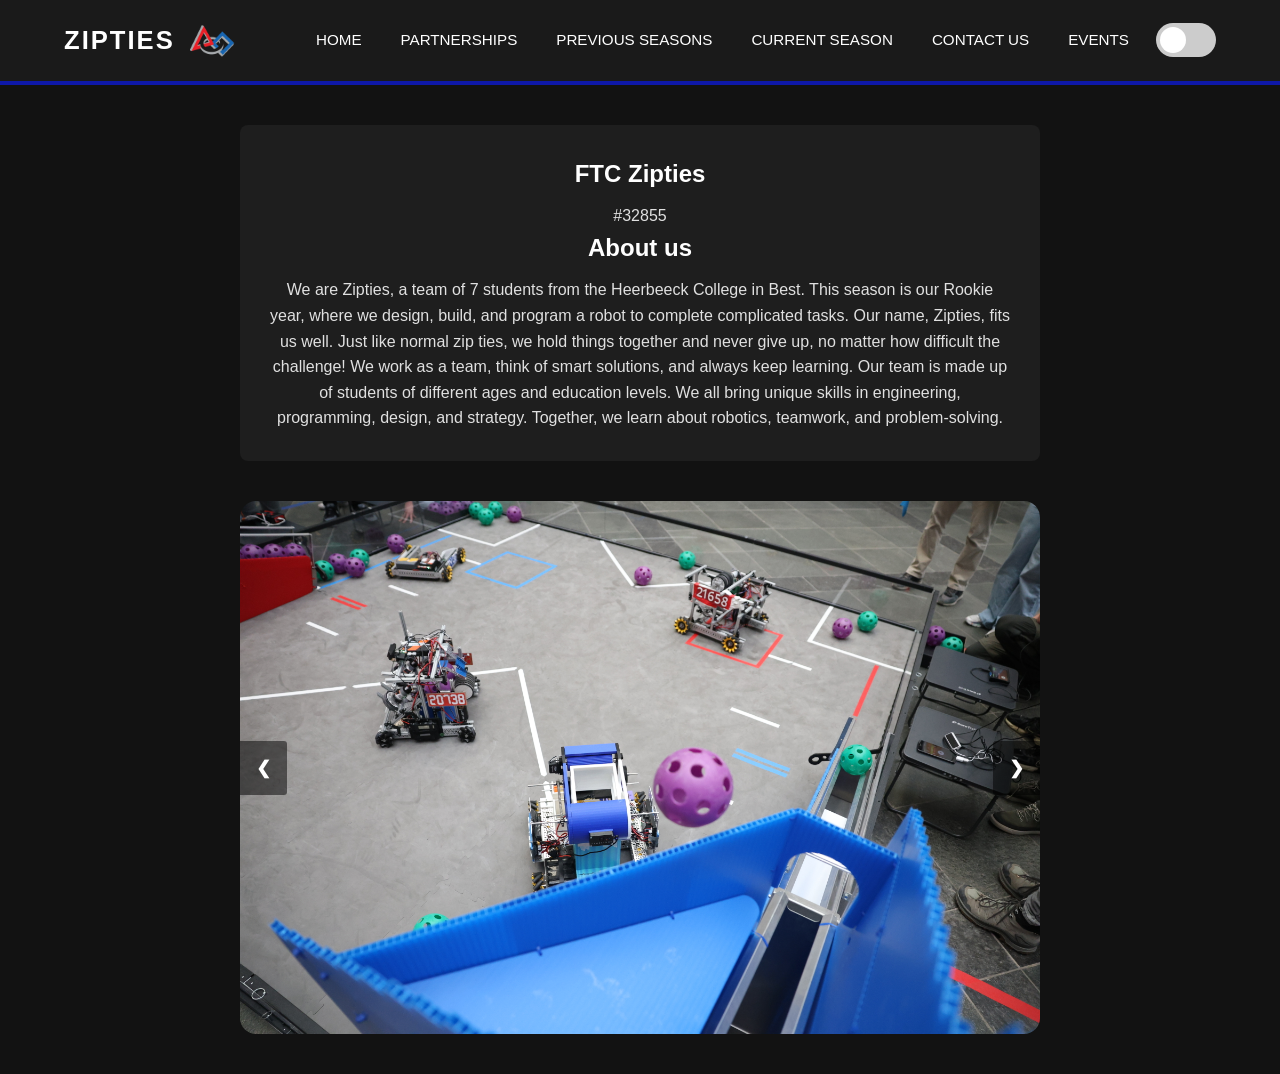
<file: index.html>
<!DOCTYPE html>
<html lang="en">
<head>
    <meta charset="UTF-8">
    <meta name="viewport" content="width=device-width, initial-scale=1.0">
    <link rel="stylesheet" href="styles.css">
    <link rel="icon" type="image/x-icon" href="images/logo_images/favicon.png">
    <title>Zipties</title>
</head>
<body>
    <header class="header-container">
        <div class="logo">
            <a href="index.html">Zipties</a>
            <img src="images/logo_images/ftc-logo.png" alt="FTC Logo" class="header-ftc-logo">
        </div>
        <nav class="navigatie_balk">
    <a href="./index.html">Home</a>  
    <a href="./partnerships.html">Partnerships</a>    
    <a href="./previous_seasons.html">Previous seasons</a>
    <a href="./current_season.html">Current season</a>
    <a href="./contact_info.html">Contact us</a>
    <a href="./events.html">Events</a>
            <label class="switch">
                <input type="checkbox" id="theme-toggle">
                <span class="slider round"></span>
            </label>
        </nav>
    </header>
    
    <section class="introduction">
        <h1>FTC Zipties</h1>
        <span>#32855</span>
        <h2>About us</h2>
        <p>We are Zipties, a team of 7 students from the Heerbeeck College in Best. This season is our Rookie year, where we design, build, and program a robot to complete complicated tasks. Our name, Zipties, fits us well. Just like normal zip ties, we hold things together and never give up, no matter how difficult the challenge! We work as a team, think of smart solutions, and always keep learning. Our team is made up of students of different ages and education levels. We all bring unique skills in engineering, programming, design, and strategy. Together, we learn about robotics, teamwork, and problem-solving.</p>
    </section>

    <div class="carousel-container">
      <div class="carousel-slide fade">
        <img src="images/carousel_images/photo1.png" alt="Our robot scoring points in a competition">
      </div>
      <div class="carousel-slide fade">
        <img src="images/carousel_images/photo2.png" alt="The robot moving on the field">
      </div>
      <div class="carousel-slide fade">
        <img src="images/carousel_images/photo3.png" alt="Our robot during inspection">
      </div>

      <button type="button" class="prev-btn" onclick="changeSlide(-1)" aria-label="Previous slide">&#10094;</button>
      <button type="button" class="next-btn" onclick="changeSlide(1)" aria-label="Next slide">&#10095;</button>
    </div>

    <script src="features.js"></script>
</body>
</html>
</file>
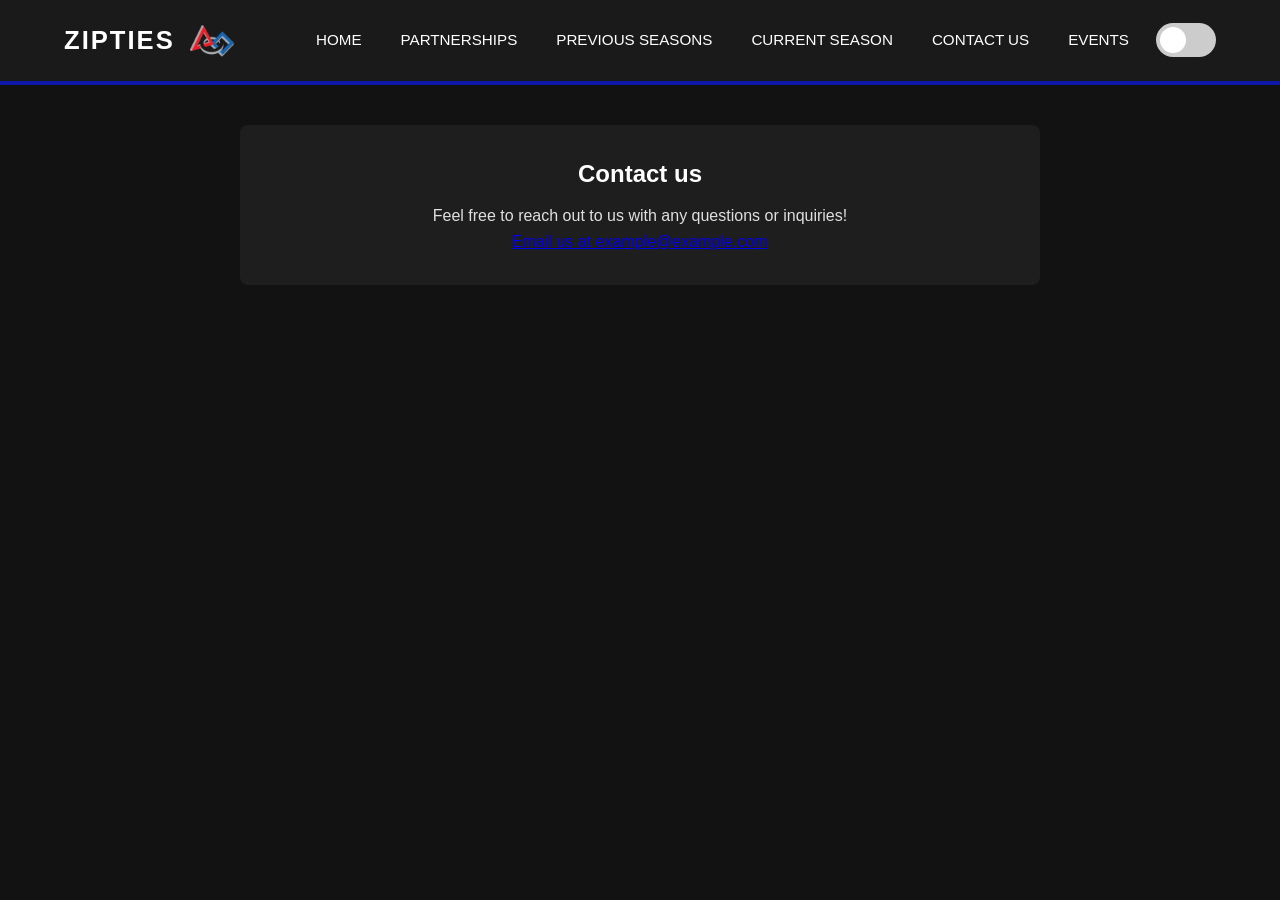
<file: contact_info.html>
<!DOCTYPE html>
<html lang="en">
<head>
    <meta charset="UTF-8">
    <meta name="viewport" content="width=device-width, initial-scale=1.0">
    <link rel="stylesheet" href="styles.css">
    <link rel="icon" type="image/png" href="images/logo_images/favicon.png">
    <title>Zipties-Contact</title>
</head>
<meta name="viewport" content="width=device-width, initial-scale=1.0">
<body>
    <header class="header-container">
        <div class="logo">
            <a href="index.html">Zipties</a>
            <img src="images/logo_images/ftc-logo.png" alt="FTC Logo" class="header-ftc-logo">
        </div>
<nav class="navigatie_balk">
    <a href="./index.html">Home</a>  
    <a href="./partnerships.html">Partnerships</a>    
    <a href="./previous_seasons.html">Previous seasons</a>
    <a href="./current_season.html">Current season</a>
    <a href="./contact_info.html">Contact us</a>
    <a href="./events.html">Events</a>
    <label class="switch">
        <input type="checkbox" id="theme-toggle">
        <span class="slider round"></span>
    </label>
</nav>
    </header>
    
    <section class="introduction">
        <h1>Contact us</h1>
        <p>Feel free to reach out to us with any questions or inquiries!</p>
        <a href="mailto:example@example.com?subject=hallo&body=Voorbeeld">Email us at example@example.com</a>
    </section> 

    <script src="features.js"></script>
</body>
</html>
</file>
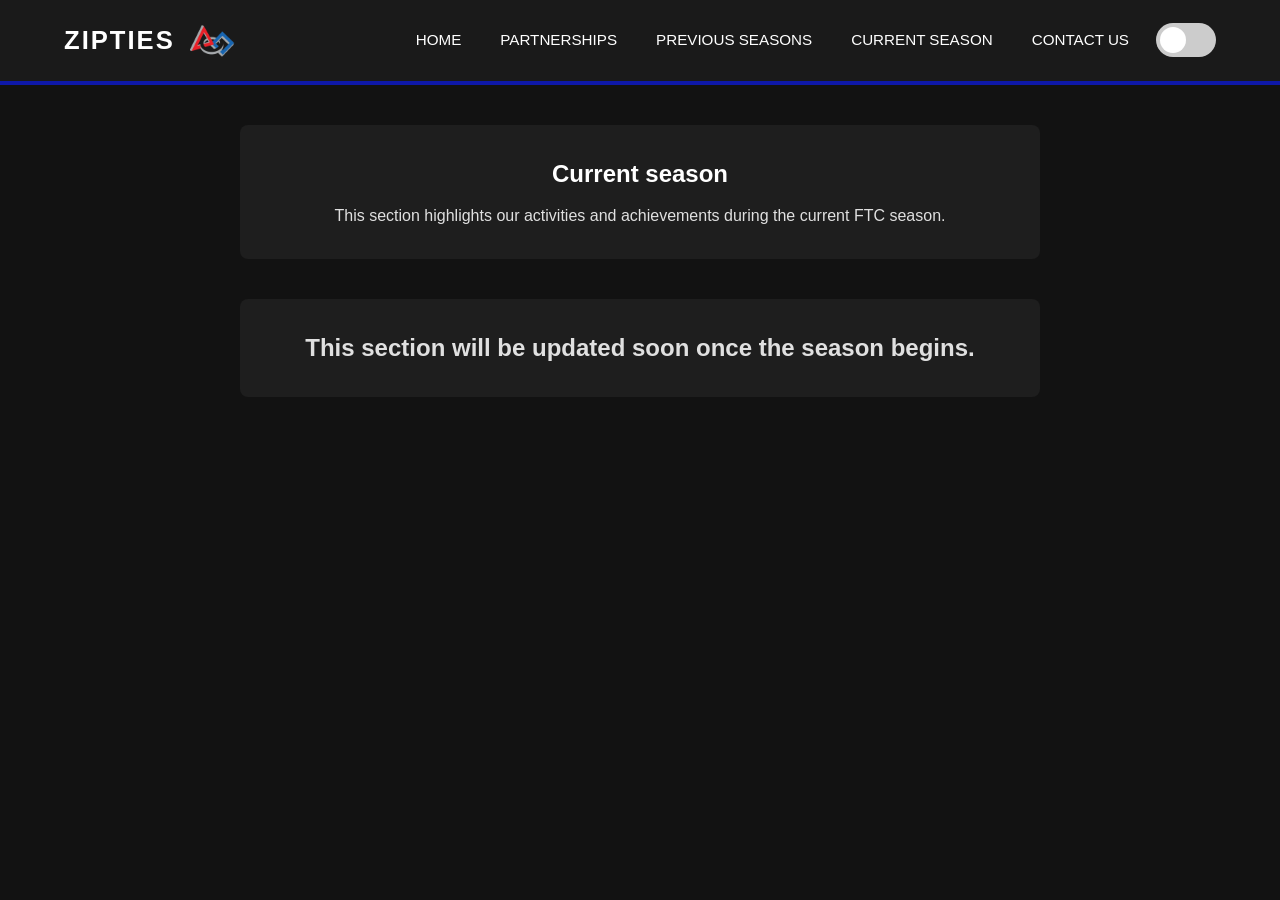
<file: current_season.html>
<!DOCTYPE html>
<html lang="en">
<head>
    <meta charset="UTF-8">
    <meta name="viewport" content="width=device-width, initial-scale=1.0">
    <link rel="stylesheet" href="styles.css">
    <link rel="icon" type="image/png" href="images/logo_images/favicon.png">
    <title>Zipties-Current Season</title>
</head>
<meta name="viewport" content="width=device-width, initial-scale=1.0">
<body>
    <header class="header-container">
        <div class="logo">
            <a href="index.html">Zipties</a>
            <img src="images/logo_images/ftc-logo.png" alt="FTC Logo" class="header-ftc-logo">
        </div>
<nav class="navigatie_balk">
    <a href="./index.html">Home</a>  
    <a href="./partnerships.html">Partnerships</a>    
    <a href="./previous_seasons.html">Previous seasons</a>
    <a href="./current_season.html">Current season</a>
    <a href="./contact_info.html">Contact us</a>
    <label class="switch">
        <input type="checkbox" id="theme-toggle">
        <span class="slider round"></span>
    </label>
</nav>
    </header>
    
    <section class="introduction">
        <h1>Current season</h1>
        <p>This section highlights our activities and achievements during the current FTC season.</p>
    </section>

<section class="informatie">
<h1>This section will be updated soon once the season begins.</h1>
<p><p>

    <script src="features.js"></script>
</body>
</html>
</file>
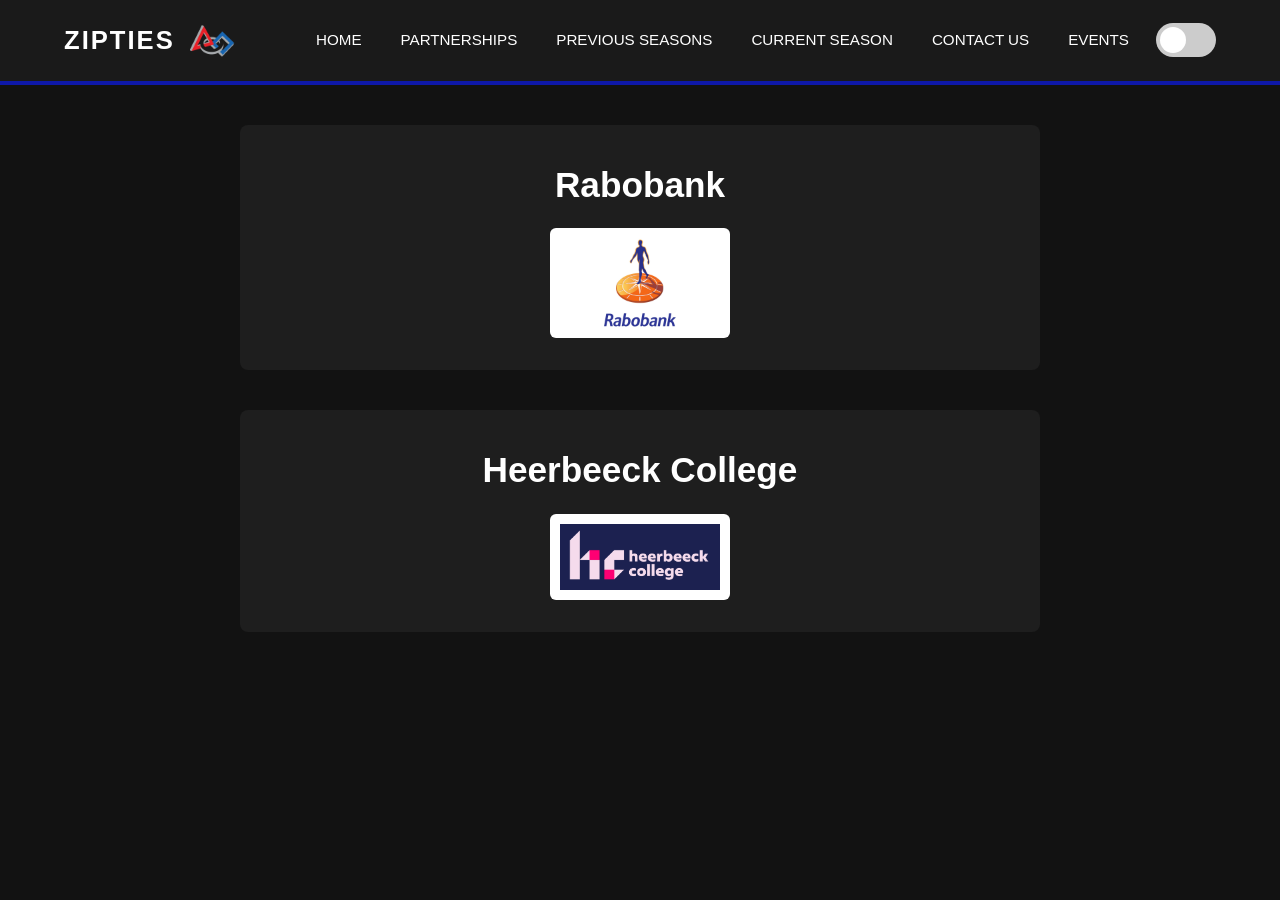
<file: partnerships.html>
<!DOCTYPE html>
<html lang="en">
<head>
    <meta charset="UTF-8">
    <meta name="viewport" content="width=device-width, initial-scale=1.0">
    <link rel="stylesheet" href="styles.css">
    <link rel="icon" type="image/png" href="images/logo_images/favicon.png">
    <title>Zipties-Partnerships</title>
</head>
<meta name="viewport" content="width=device-width, initial-scale=1.0">
<body>
    <header class="header-container">
        <div class="logo">
            <a href="index.html">Zipties</a>
            <img src="images/logo_images/ftc-logo.png" alt="FTC Logo" class="header-ftc-logo">
        </div>
<nav class="navigatie_balk">
    <a href="./index.html">Home</a>  
    <a href="./partnerships.html">Partnerships</a>    
    <a href="./previous_seasons.html">Previous seasons</a>
    <a href="./current_season.html">Current season</a>
    <a href="./contact_info.html">Contact us</a>
    <a href="./events.html">Events</a>
    <label class="switch">
        <input type="checkbox" id="theme-toggle">
        <span class="slider round"></span>
    </label>
</nav>
    </header> 

    <div class="sponsors" id="rabobank-card">
        <p class="sponsor-title">
            <a href="https://www.rabobank.nl" target="_blank">Rabobank</a>
        </p>
        <div class="sponsor-details">
            <p>The Rabobank is a major supporter of our team, providing financial assistance and resources to help us purchase equipment and materials for our FTC team.</p>
        </div>
        <div class="sponsor_image">
            <img src="images/sponsor_images/rabobank.png" alt="Rabobank Logo">
        </div>
    </div>

    <div class="sponsors" id="heerbeeck-card">
        <p class="sponsor-title">
            <a href="https://heerbeeck.nl" target="_blank">Heerbeeck College</a>
        </p>
        <div class="sponsor-details">
            <p>The Heerbeeck College provides us with classroom space, resources, and mentorship to support our FTC journey.</p>
        </div>
        <div class="sponsor_image"> 
            <img src="images/sponsor_images/heerbeeck.png" alt="Heerbeeck Logo">
        </div>
    </div>

    <script src="features.js"></script>
</body>
</html>
</file>
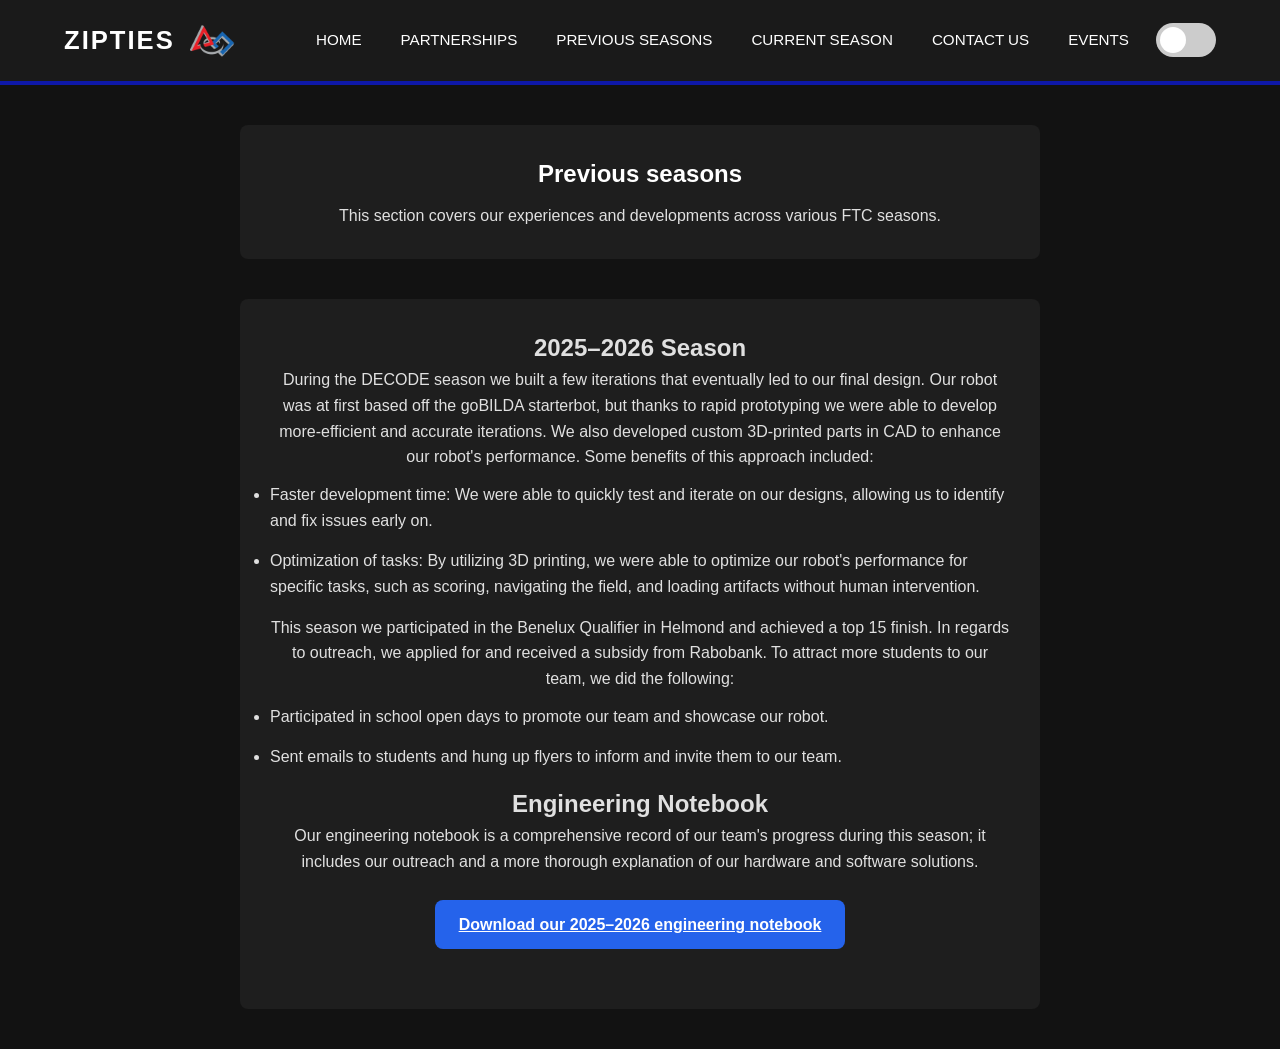
<file: previous_seasons.html>
<!DOCTYPE html>
<html lang="en">
<head>
    <meta charset="UTF-8">
    <meta name="viewport" content="width=device-width, initial-scale=1.0">
    <link rel="stylesheet" href="styles.css">
    <link rel="icon" type="image/png" href="images/logo_images/favicon.png">
    <title>Zipties-Previous Seasons</title>
</head>
<body>
    <header class="header-container">
        <div class="logo">
            <a href="index.html">Zipties</a>
            <img src="images/logo_images/ftc-logo.png" alt="FTC Logo" class="header-ftc-logo">
        </div>
        <nav class="navigatie_balk">
    <a href="./index.html">Home</a>  
    <a href="./partnerships.html">Partnerships</a>    
    <a href="./previous_seasons.html">Previous seasons</a>
    <a href="./current_season.html">Current season</a>
    <a href="./contact_info.html">Contact us</a>
    <a href="./events.html">Events</a>
            <label class="switch">
                <input type="checkbox" id="theme-toggle">
                <span class="slider round"></span>
            </label>
        </nav>
    </header>
    
    <section class="introduction">
        <h1>Previous seasons</h1>
        <p>This section covers our experiences and developments across various FTC seasons.</p>
    </section>

    <section class="informatie">
        <h1>2025–2026 Season</h1>
        <p>During the DECODE season we built a few iterations that eventually led to our final design. Our robot was at first based off the goBILDA starterbot, but thanks to rapid prototyping we were able to develop more-efficient and accurate iterations. We also developed custom 3D-printed parts in CAD to enhance our robot's performance. Some benefits of this approach included:</p>
        <ul style="text-align: left; margin-top: 12.5px;">
            <li style="margin-bottom: 15px;">Faster development time: We were able to quickly test and iterate on our designs, allowing us to identify and fix issues early on.</li>
            <li style="margin-bottom: 15px;">Optimization of tasks: By utilizing 3D printing, we were able to optimize our robot's performance for specific tasks, such as scoring, navigating the field, and loading artifacts without human intervention.</li>
        </ul>
        <p>This season we participated in the Benelux Qualifier in Helmond and achieved a top 15 finish. In regards to outreach, we applied for and received a subsidy from Rabobank. To attract more students to our team, we did the following:</p>
        <ul style="text-align: left; margin-top: 12.5px;">
            <li style="margin-bottom: 15px;">Participated in school open days to promote our team and showcase our robot.</li>
            <li style="margin-bottom: 15px;">Sent emails to students and hung up flyers to inform and invite them to our team.</li>
        </ul>
        
        <h2>Engineering Notebook</h2>
        <p>Our engineering notebook is a comprehensive record of our team's progress during this season; it includes our outreach and a more thorough explanation of our hardware and software solutions.</p>
        <ul style="margin-top: 25px; margin-bottom: 30px;">
            <a href="Zipties portfolio 25-26.pdf" download="Zipties portfolio 25-26.pdf" class="download-btn">
                Download our 2025–2026 engineering notebook
            </a>
        </ul>
    </section>
    
    <script src="features.js"></script>
</body>
</html>
</file>
<file: styles.css>
*,
*::before,
*::after {
  box-sizing: border-box;
  margin: 0;
  padding: 0;
}

:root {
  --bg-main: #121212;
  --bg-card: #1e1e1e;
  --bg-nav: #1a1a1a;
  --text-main: #e0e0e0;
  --text-title: #ffffff;
  --accent: #0e18a8;
}

body.light-mode {
  --bg-main: #f4f4f4;
  --bg-card: #ffffff;
  --bg-nav: #e0e0e0;
  --text-main: #333333;
  --text-title: #111111;
  --accent: #0e18a8;
}

html {
  font-size: 16px;
  scroll-behavior: smooth;
}

body {
  font-family: 'Segoe UI', Tahoma, Geneva, Verdana, sans-serif;
  background-color: var(--bg-main);
  color: var(--text-main);
  line-height: 1.6;
  width: 100%;
  overflow-x: hidden;
  transition: background-color 0.3s ease, color 0.3s ease;
}

img {
  max-width: 100%;
  height: auto;
  display: block;
}

.header-container {
  background-color: var(--bg-nav);
  border-bottom: 4px solid var(--accent);
  display: flex;
  justify-content: space-between;
  align-items: center;
  padding: 20px 5%;
  flex-wrap: wrap;
  gap: 15px;
  transition: background-color 0.3s ease;
}

.logo {
  display: flex;
  align-items: center;
  gap: 15px;
}

.logo a {
  font-size: 1.6rem;
  font-weight: bold;
  color: var(--text-title);
  text-decoration: none;
  text-transform: uppercase;
  letter-spacing: 2px;
}

.header-ftc-logo {
  height: 40px;
  width: auto;
  display: block;
}

.navigatie_balk {
  display: flex;
  align-items: center;
  gap: 15px;
  flex-wrap: wrap;
}

.navigatie_balk a {
  color: var(--text-title);
  text-decoration: none;
  padding: 8px 12px;
  font-size: 0.95rem;
  text-transform: uppercase;
  transition: 0.2s;
}

.navigatie_balk a:hover {
  color: var(--accent);
}

.theme-btn {
  background-color: var(--accent);
  color: #ffffff;
  border: none;
  padding: 6px 12px;
  font-size: 0.9rem;
  font-weight: bold;
  border-radius: 4px;
  cursor: pointer;
  transition: transform 0.2s ease;
  text-transform: uppercase;
  margin-left: 10px;
}

.theme-btn:hover {
  transform: scale(1.05);
}

.introduction,
.sponsors,
.informatie {
  width: 90%;
  max-width: 800px;
  margin: 40px auto;
  padding: 30px;
  background-color: var(--bg-card);
  border-radius: 8px;
  text-align: center;
  transition: background-color 0.3s ease, transform 0.3s ease, border-color 0.3s ease;
}

.introduction h1, 
.introduction h2 {
  color: var(--text-title);
  margin-bottom: 10px;
}

.introduction p,
.sponsor-details p,
.informatie p {
  color: var(--text-main);
}

.sponsors {
  cursor: pointer;
  overflow: hidden;
  border: 2px solid transparent;
}

.sponsor-title a {
  font-size: 2.2rem;
  font-weight: 800;
  color: var(--text-title);
  text-decoration: none;
  transition: color 0.2s ease;
}

.sponsor-title a:hover {
  color: var(--accent);
}

.sponsor-details {
  max-height: 0;
  opacity: 0;
  transition: max-height 0.4s ease-out, opacity 0.3s ease;
  margin-bottom: 0;
}

.sponsor_image {
  max-width: 180px;
  margin: 15px auto 0 auto;
  padding: 10px;
  background-color: #ffffff;
  border-radius: 6px;
}

.sponsor_image img {
  width: 100%;
  height: auto;
  display: block;
}

.sponsors.expanded {
  transform: scale(1.01);
  border-color: var(--accent);
}

.sponsors.expanded .sponsor-details {
  max-height: 200px;
  opacity: 1;
  margin-top: 15px;
  margin-bottom: 15px;
}

.switch {
  position: relative;
  display: inline-block;
  width: 60px;
  height: 34px;
}

.switch input {
  opacity: 0;
  width: 0;
  height: 0;
}

.slider {
  position: absolute;
  cursor: pointer;
  top: 0;
  left: 0;
  right: 0;
  bottom: 0;
  background-color: #ccc;
  -webkit-transition: .4s;
  transition: .4s;
}

.slider:before {
  position: absolute;
  content: "";
  height: 26px;
  width: 26px;
  left: 4px;
  bottom: 4px;
  background-color: white;
  -webkit-transition: .4s;
  transition: .4s;
}

input:checked + .slider {
  background-color: #030303;
}

input:focus + .slider {
  box-shadow: 0 0 1px #030303;
}

input:checked + .slider:before {
  -webkit-transform: translateX(26px);
  -ms-transform: translateX(26px);
  transform: translateX(26px);
}

.slider.round {
  border-radius: 34px;
}

.slider.round:before {
  border-radius: 50%;
}

.carousel-container {
  width: 90%;
  max-width: 800px;
  position: relative;
  margin: 40px auto;
  overflow: hidden;
  border-radius: 16px;
}

.carousel-slide {
  display: none;
}

.carousel-slide.active {
  display: block;
}

.carousel-slide img {
  width: 100%;
  height: auto;
  display: block;
}

.prev-btn, .next-btn {
  cursor: pointer;
  position: absolute;
  top: 50%;
  transform: translateY(-50%);
  padding: 16px;
  color: white;
  font-weight: bold;
  font-size: 18px;
  background-color: rgba(0, 0, 0, 0.5);
  border: none;
  outline: none;
  user-select: none;
  transition: background-color 0.3s ease;
  z-index: 10;
}

.prev-btn {
  left: 0;
  border-radius: 0 3px 3px 0;
}

.next-btn {
  right: 0;
  border-radius: 3px 0 0 3px;
}

.prev-btn:hover, .next-btn:hover {
  background-color: rgba(0, 0, 0, 0.8);
}

.fade {
  animation: fadeEffect 0.5s ease-in-out;
}

@keyframes fadeEffect {
  from { opacity: 0.4; }
  to { opacity: 1; }
}

.download-btn {
  display: inline-block;
  padding: 12px 24px;
  font-size: 16px;
  font-weight: 600;
  font-family: inherit;
  color: #ffffff;
  background-color: #2563eb;
  border: none;
  border-radius: 8px;
  cursor: pointer;
  transition: all 0.2s ease-in-out;
}

.download-btn:hover {
  background-color: #1d4ed8;
  transform: translateY(-1px);
  box-shadow: 0 4px 12px rgba(37, 99, 235, 0.3);
}

.download-btn:active {
  transform: translateY(0);
  box-shadow: none;
}

.download-btn:focus-visible {
  outline: 2px solid #2563eb;
  outline-offset: 2px;
}

@media screen and (max-width: 768px) {
  .header-container {
    flex-direction: column;
    text-align: center;
    padding: 15px 3%;
  }

  .logo {
    flex-direction: column;
    gap: 8px;
  }

  .navigatie_balk {
    justify-content: center;
    gap: 8px;
    width: 100%;
  }

  .navigatie_balk a {
    padding: 6px 10px;
    font-size: 0.85rem;
  }

  .theme-btn {
    margin-left: 0;
    margin-top: 5px;
  }

  .introduction,
  .sponsors,
  .informatie {
    width: 95%;
    padding: 20px 15px;
    margin: 20px auto;
  }

  .sponsor-title a {
    font-size: 1.8rem;
  }

  .prev-btn, .next-btn {
    padding: 10px;
    font-size: 14px;
  }
}

@media screen and (max-width: 480px) {
  .logo a {
    font-size: 1.3rem;
  }

  .navigatie_balk {
    display: grid;
    grid-template-columns: repeat(2, 1fr);
    gap: 6px;
  }

  .sponsor-title a {
    font-size: 1.4rem;
  }
}
/* ==========================================================================
   EVENT & COUNTDOWN SECTION STYLING
   ========================================================================== */

/* Main Container Layout */
#countdown {
  display: grid;
  grid-template-columns: repeat(auto-fit, minmax(130px, 1fr));
  gap: 1.25rem;
  max-width: 700px;
  margin: 3rem auto;
  padding: 2rem;
  background: rgba(255, 255, 255, 0.03);
  border: 1px solid rgba(255, 255, 255, 0.1);
  border-radius: 16px;
  backdrop-filter: blur(10px);
  box-shadow: 0 12px 30px rgba(0, 0, 0, 0.3);
  text-align: center;
}

/* Individual Time Display Boxes */
#countdown > div {
  display: flex;
  flex-direction: column;
  align-items: center;
  justify-content: center;
  padding: 1.25rem 0.75rem;
  background: linear-gradient(145deg, rgba(255, 255, 255, 0.05), rgba(0, 0, 0, 0.2));
  border: 1px solid rgba(255, 255, 255, 0.08);
  border-radius: 12px;
  font-family: 'Segoe UI', system-ui, -apple-system, sans-serif;
  font-size: 0.85rem;
  font-weight: 600;
  text-transform: uppercase;
  letter-spacing: 1.5px;
  color: #a0aec0;
  transition: transform 0.2s ease, border-color 0.2s ease;
}

/* Hover Effect on Cards */
#countdown > div:hover {
  transform: translateY(-3px);
  border-color: #0e18a8;
  box-shadow: 0 6px 20px rgba(14, 24, 168, 0.15);
}

/* Number Values */
#countdown span {
  display: block;
  font-family: 'Consolas', 'Courier New', monospace;
  font-size: 2.75rem;
  font-weight: 800;
  line-height: 1;
  margin-bottom: 0.5rem;
  background: linear-gradient(135deg, #2a32a3 0%, #0e18a8 100%);
  background-clip: text;
  -webkit-background-clip: text;
  -webkit-text-fill-color: transparent;
}

#countdown p {
  margin-top: 1rem;
  font-size: 0.9rem;
  color: var(--text-main);
  text-align: left;
}
/* Mobile Responsive Adjustments */
@media (max-width: 500px) {
  #countdown {
    grid-template-columns: repeat(2, 1fr);
    gap: 0.85rem;
    padding: 1.25rem;
    margin: 1.5rem 1rem;
  }

  #countdown span {
    font-size: 2.25rem;
  }
}
</file>
